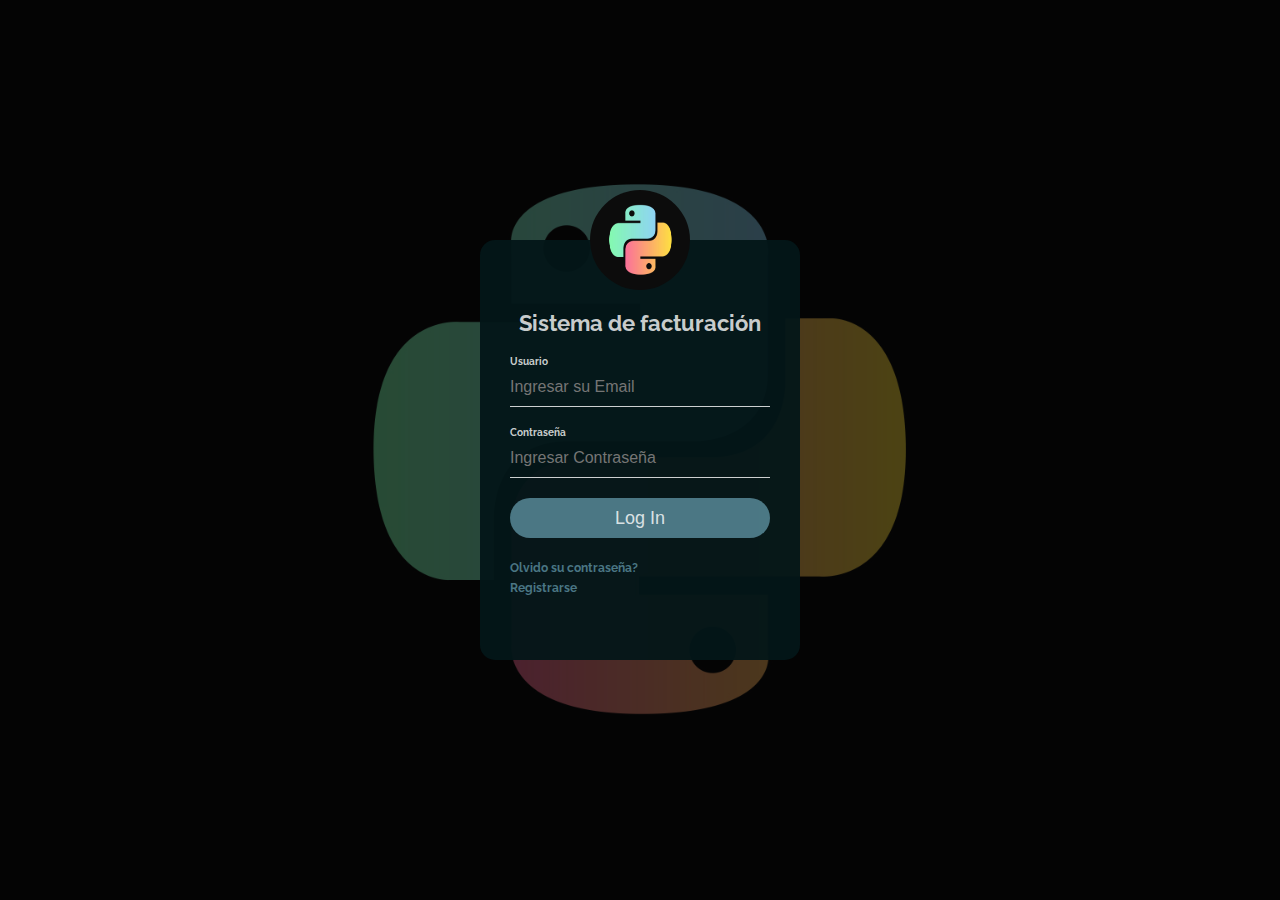
<file: frontend/index.html>
<!DOCTYPE html>
<html lang="es-AR">
  <head>
    <meta charset="utf-8" />
    <meta name="viewport" content="width=device-width, initial-scale=1.0" />
    <title>Login</title>
    <!-- <link rel="stylesheet" href="{{ url_for('static', filename='css/styles.css') }}"> -->
    <link rel="stylesheet" href="./static/css/styles.css" />
  </head>
  <body class="body">
    <div class="login-box">
      <img
        src="./static/img/logo_python2.png"
        class="avatar"
        alt="Avatar Image"
      />
      <h1>Sistema de facturación</h1>
      <form id="form-login">
        <!-- INPUT USUARIO -->
        <label for="username">Usuario</label>
        <input
          type="email"
          id="username"
          placeholder="Ingresar su Email"
          autocomplete="off"
          required
        />
        <!-- FIN INPUT USUARIO -->

        <!-- INPUT CONTRASEÑA -->
        <label for="password">Contraseña</label>
        <input
          type="password"
          id="password"
          placeholder="Ingresar Contraseña"
          required
        />
        <!-- FIN INPUT CONTRASEÑA -->

        <!-- BOTON & LINKS -->
        <input type="submit" onclick="iniciarSesion()" value="Log In" />

        <!-- <button class="button" type="button" onclick="iniciarSesion()">Iniciar Sesión</button> -->
        <a href="#">Olvido su contraseña?</a><br />
        <a href="./register.html">Registrarse</a>
        <!-- FIN BOTON & LINKS -->
      </form>
    </div>
    <script src="./static/js/main.js"></script>

    <script></script>
  </body>
</html>
</file>
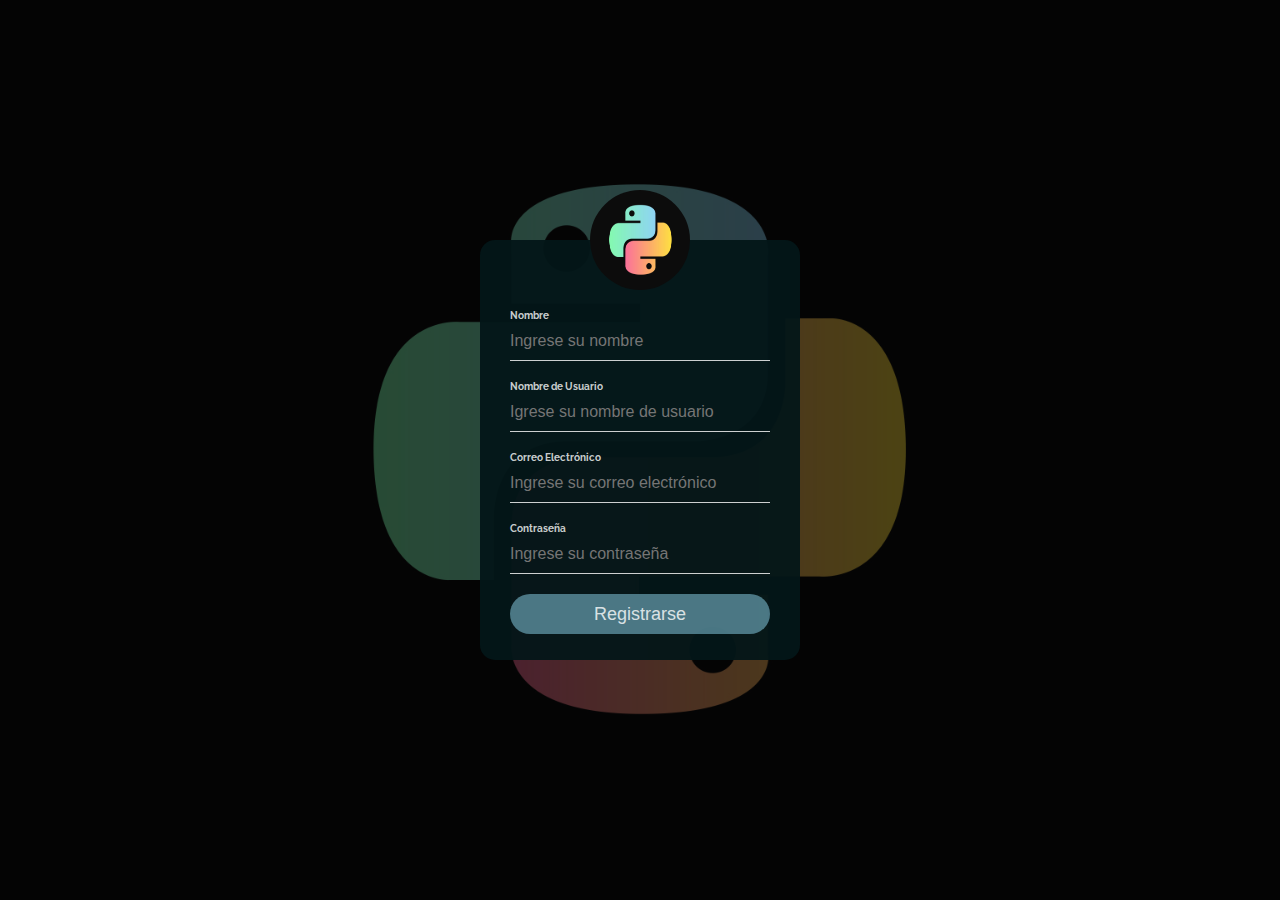
<file: frontend/register.html>
<!DOCTYPE html>
<html lang="es-AR">
  <head>
    <meta charset="utf-8" />
    <meta name="viewport" content="width=device-width, initial-scale=1.0" />
    <title>Registrarse</title>

    <link rel="stylesheet" href="./static/css/styles.css" />
  </head>
  <body class="body">
    <div class="register-box">
      <img
        src="./static/img/logo_python2.png"
        class="avatar"
        alt="Avatar Image"
      />

      <form id="form-register">
        <!-- INPUTS DE REGISTRO -->
        <label for="name">Nombre</label>
        <input
          type="text"
          id="name"
          placeholder="Ingrese su nombre"
          autocomplete="off"
          required
        />
        <label for="confirmPassword">Nombre de Usuario</label>
        <input
          type="text"
          id="username"
          placeholder="Igrese su nombre de usuario"
          autocomplete="off"
          required
        />
        <label for="email">Correo Electrónico</label>
        <input
          type="email"
          id="email"
          placeholder="Ingrese su correo electrónico"
          autocomplete="off"
          required
        />

        <label for="password">Contraseña</label>
        <input
          type="password"
          id="password"
          placeholder="Ingrese su contraseña"
          autocomplete="off"
          required
        />

        <!-- FIN DE INPUTS DE REGISTRO -->

        <!-- BOTÓN DE REGISTRO -->
        <input type="button" onclick="registerUser()" value="Registrarse" />
        <!-- <button type="button" onclick="registerUser()">Registrarse</button> -->
        <!-- FIN DE BOTÓN DE REGISTRO -->
      </form>
    </div>

    <!-- JAVASCRIPT -->
    <script src="./static/js/main.js"></script>
  </body>
</html>
</file>
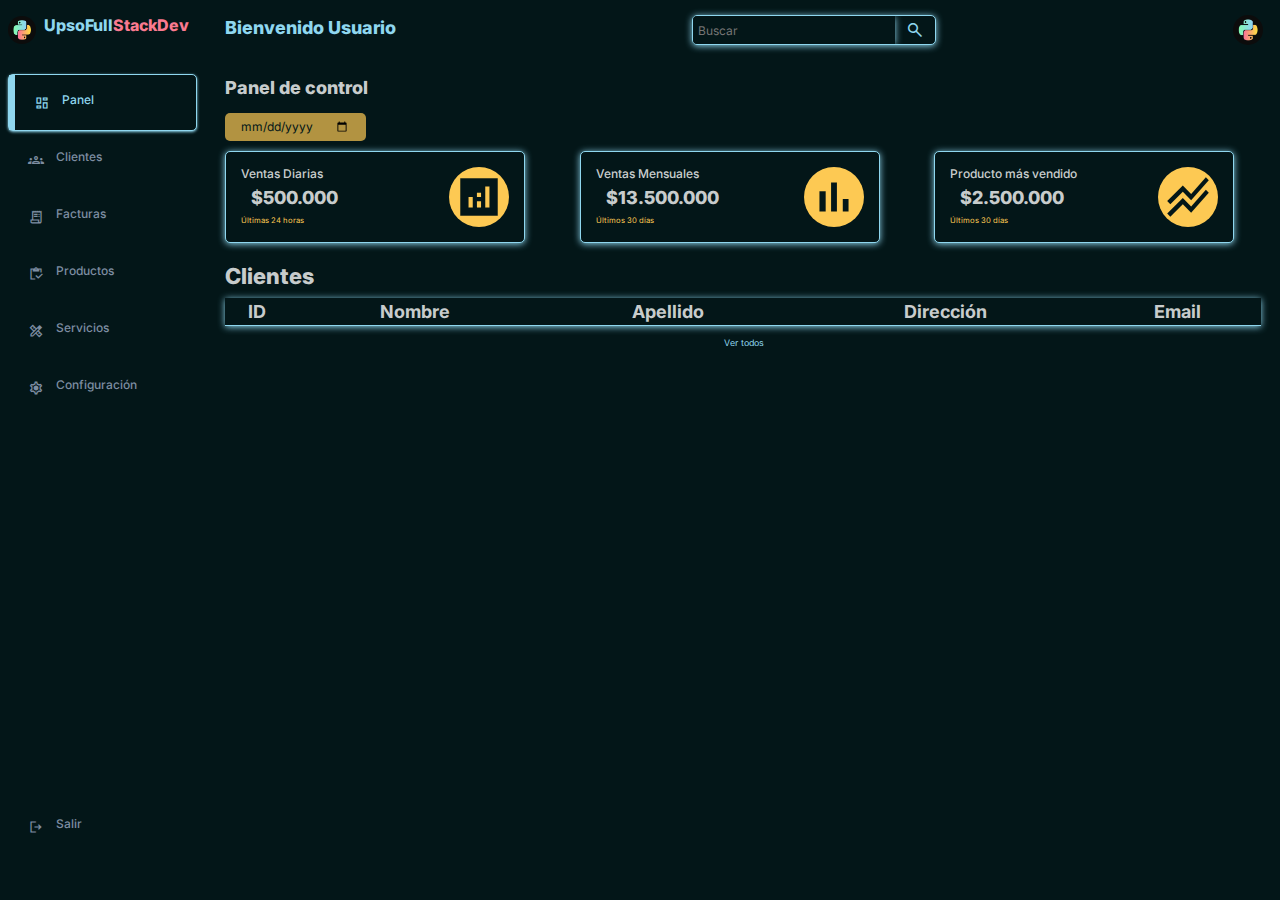
<file: frontend/templates/dashboard.html>
<!DOCTYPE html>
<html lang="es-AR">
  <head>
    <meta charset="UTF-8" />
    <meta name="viewport" content="width=device-width, initial-scale=1.0" />
    <title>Dashboard</title>

    <!-- ICONOS  Y  MATERIALES -->
    <link
      href="https://fonts.googleapis.com/icon?family=Material+Icons+Sharp"
      rel="stylesheet"
    />
    <link
      rel="stylesheet"
      href="https://fonts.googleapis.com/css2?family=Material+Symbols+Sharp"
    />
    <!-- BOOTSTRAP -->
    <link
      rel="stylesheet"
      href="	https://cdn.jsdelivr.net/npm/bootstrap@5.3.2/dist/css/bootstrap.min.css"
    />

    <!-- CSS PROPIO -->
    <link rel="stylesheet" href="../static/css/styles.css" />
  </head>
  <body class="db">
    <div class="container">
      <!-- ASIDE -->
      <aside>
        <div class="top">
          <a href="dashboard.html">
            <div class="logo">
              <img src="../static/img/logo_python2.png" alt="Logo" />
              <h2>UpsoFull<span class="danger">StackDev</span></h2>
            </div>
            <div class="close" id="close-btn">
              <span class="material-symbols-sharp"> close </span>
            </div>
          </a>
        </div>

        <div class="sidebar">
          <a href="./dashboard.html" class="active" data-view="dashboard">
            <span class="material-symbols-sharp"> dashboard </span>
            <h3>Panel</h3>
          </a>
          <a href="" data-view="clients">
            <span class="material-symbols-sharp"> groups </span>
            <h3>Clientes</h3>
          </a>
          <a href="">
            <span class="material-symbols-sharp"> receipt_long </span>
            <h3>Facturas</h3>
          </a>
          <a href="./products.html" data-view="products">
            <span class="material-symbols-sharp"> inventory </span>
            <h3>Productos</h3>
          </a>
          <a href="">
            <span class="material-symbols-sharp"> design_services </span>
            <h3>Servicios</h3>
          </a>
          <a href="">
            <span class="material-symbols-sharp"> settings </span>
            <h3>Configuración</h3>
          </a>
          <a href="">
            <span class="material-symbols-sharp"> logout </span>
            <h3>Salir</h3>
          </a>
        </div>
      </aside>
      <!-- FIN ASIDE -->

      <!-- HEADER -->
      <header>
        <h1>Bienvenido Usuario</h1>

        <div class="search-wrapper">
          <input type="search" placeholder="Buscar" />
          <span class="material-symbols-sharp"> search </span>
        </div>
        <div class="user-wrapper">
          <img src="../static/img/logo_python2.png" alt="Logo" />
        </div>
      </header>
      <!-- FIN HEADER -->

      <!-- MAIN CONTENT -->
      <main>
        <h1>Panel de control</h1>

        <div class="date">
          <input type="date" />
        </div>

        <!-- VENTAS -->
        <div class="insights">
          <div class="day-sales">
            <div class="middle">
              <div class="left">
                <h3>Ventas Diarias</h3>
                <h1>$500.000</h1>
                <small>Últimas 24 horas</small>
              </div>
            </div>
            <span class="material-icons-sharp"> analytics </span>
          </div>

          <div class="month-sales">
            <div class="middle">
              <div class="left">
                <h3>Ventas Mensuales</h3>
                <h1>$13.500.000</h1>
                <small>Últimos 30 días</small>
              </div>
            </div>
            <span class="material-icons-sharp"> bar_chart </span>
          </div>

          <div class="product-sales">
            <div class="middle">
              <div class="left">
                <h3>Producto más vendido</h3>
                <h1>$2.500.000</h1>
                <small>Últimos 30 días</small>
              </div>
            </div>
            <span class="material-icons-sharp"> stacked_line_chart </span>
          </div>
        </div>
        <!-- FIN VENTAS -->

        <!-- TABLA DE CLIENTES -->
        <div class="table-wrapper">
          <h2>Clientes</h2>
          <table>
            <thead>
              <tr>
                <th>ID</th>
                <th>Nombre</th>
                <th>Apellido</th>
                <th>Dirección</th>
                <th>Email</th>
                <th></th>
              </tr>
            </thead>

            <tbody id="user-table"></tbody>
          </table>
          <a href="#">Ver todos</a>
        </div>
        <!-- FIN TABLA DE CLIENTES -->
      </main>
    </div>
  </body>

  <script type="module" src="../static/js/scripts/dashboard.js"></script>
</html>
</file>
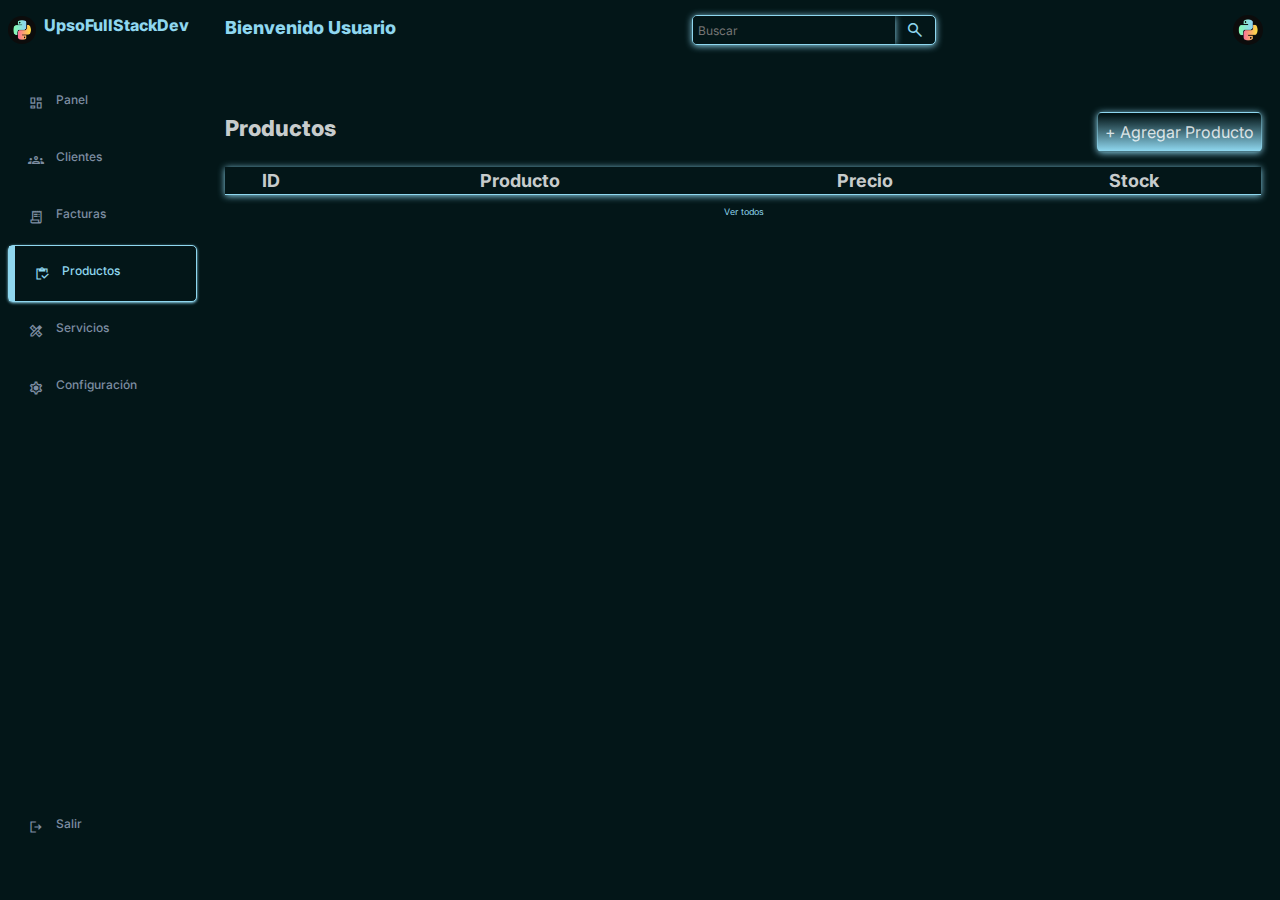
<file: frontend/templates/products.html>
<!DOCTYPE html>
<html lang="es-AR">
  <head>
    <meta charset="UTF-8" />
    <meta name="viewport" content="width=device-width, initial-scale=1.0" />
    <title>Productos</title>

    <!-- ICONOS  Y  MATERIALES -->
    <link
      href="https://fonts.googleapis.com/icon?family=Material+Icons+Sharp"
      rel="stylesheet"
    />
    <link
      rel="stylesheet"
      href="https://fonts.googleapis.com/css2?family=Material+Symbols+Sharp"
    />
    <!-- BOOTSTRAP -->
    <link
      rel="stylesheet"
      href="	https://cdn.jsdelivr.net/npm/bootstrap@5.3.2/dist/css/bootstrap.min.css"
    />

    <!-- CSS PROPIO -->
    <link rel="stylesheet" href="../static/css/styles.css" />
  </head>
  <body class="db">
    <div class="container">
      <!-- ASIDE -->
      <aside>
        <div class="top">
          <a href="dashboard.html">
            <div class="logo">
              <img src="../static/img/logo_python2.png" alt="Logo" />
              <h2>UpsoFullStackDev</h2>
            </div>
            <div class="close" id="close-btn">
              <span class="material-symbols-sharp"> close </span>
            </div>
          </a>
        </div>

        <div class="sidebar">
          <a href="./dashboard.html" data-view="dashboard">
            <span class="material-symbols-sharp"> dashboard </span>
            <h3>Panel</h3>
          </a>
          <a href="" data-view="clients">
            <span class="material-symbols-sharp"> groups </span>
            <h3>Clientes</h3>
          </a>
          <a href="">
            <span class="material-symbols-sharp"> receipt_long </span>
            <h3>Facturas</h3>
          </a>
          <a href="./products.html" data-view="products" class="active">
            <span class="material-symbols-sharp"> inventory </span>
            <h3>Productos</h3>
          </a>
          <a href="">
            <span class="material-symbols-sharp"> design_services </span>
            <h3>Servicios</h3>
          </a>
          <a href="">
            <span class="material-symbols-sharp"> settings </span>
            <h3>Configuración</h3>
          </a>
          <a href="">
            <span class="material-symbols-sharp"> logout </span>
            <h3>Salir</h3>
          </a>
        </div>
      </aside>
      <!-- FIN ASIDE -->

      <!-- HEADER -->
      <header>
        <h1>Bienvenido Usuario</h1>

        <div class="search-wrapper">
          <input type="search" placeholder="Buscar" />
          <span class="material-symbols-sharp"> search </span>
        </div>
        <div class="user-wrapper">
          <img src="../static/img/logo_python2.png" alt="Logo" />
        </div>
      </header>
      <!-- FIN HEADER -->

      <!-- MAIN CONTENT -->
      <main class="main-products">
        <!-- TABLA DE CLIENTES -->
        <div class="table-wrapper">
          <div class="tb-products">
            <h2>Productos</h2>

            <button
              
              type="button"
              class="myButton"
              data-bs-toggle="modal"
              data-bs-target="#exampleModal"
              >+ Agregar Producto</button
            >
          </div>
          <!-- Button trigger modal -->

          <!-- Modal -->
          <div
            class="modal fade"
            id="exampleModal"
            tabindex="-1"
            aria-labelledby="exampleModalLabel"
          >
            <div
              class="modal-dialog"
              style="
                box-shadow: 0 0.1rem 0.7rem var(--color2);
                border-radius: 10px;
              "
            >
              <div class="modal-content">
                <div
                  class="modal-header"
                  style="background-color: var(--color1)"
                >
                  <h1 class="modal-title fs-5" id="exampleModalLabel">
                    Agregar Producto
                  </h1>
                  <button
                    type="button"
                    class="btn-close"
                    data-bs-dismiss="modal"
                    aria-label="Close"
                    style="background-color: var(--color2)"
                  ></button>
                </div>
                <div class="modal-body" style="background-color: var(--color1)">
                  <form class="product-form">
                    <div>
                      <label for="name">Nombre del Producto: </label>
                      <input type="text" id="name" name="name" />
                    </div>
                    <div>
                      <label for="price">Precio: </label>
                      <input type="number" id="price" name="price" />
                    </div>
                    <div>
                      <label for="stock">Stock: </label>
                      <input type="number" id="stock" name="stock" />
                    </div>
                    <div>
                      <label for="description">Descripción: </label>
                      <textarea id="description" name="description"></textarea>
                    </div>
                  </form>
                </div>
                <div
                  class="modal-footer"
                  style="background-color: var(--color1)"
                >
                  <button
                    type="button"
                    class="myButton"
                    id="btn-agregar-producto"
                  >
                    Agregar
                  </button>
                </div>
              </div>
            </div>
          </div>

          <table>
            <thead>
              <tr>
                <th>ID</th>
                <th>Producto</th>
                <th>Precio</th>
                <th>Stock</th>
                <th></th>
              </tr>
            </thead>

            <tbody id="product-table"></tbody>
          </table>
          <a href="#">Ver todos</a>
        </div>
        <!-- FIN TABLA DE CLIENTES -->
      </main>
    </div>
  </body>

  <script type="module" src="../static/js/scripts/products.js"></script>

  <script
    src="https://cdn.jsdelivr.net/npm/@popperjs/core@2.11.8/dist/umd/popper.min.js"
    integrity="sha384-I7E8VVD/ismYTF4hNIPjVp/Zjvgyol6VFvRkX/vR+Vc4jQkC+hVqc2pM8ODewa9r"
    crossorigin="anonymous"
  ></script>
  <script
    src="https://cdn.jsdelivr.net/npm/bootstrap@5.3.2/dist/js/bootstrap.min.js"
    integrity="sha384-BBtl+eGJRgqQAUMxJ7pMwbEyER4l1g+O15P+16Ep7Q9Q+zqX6gSbd85u4mG4QzX+"
    crossorigin="anonymous"
  ></script>

</html>
</file>
<file: frontend/static/css/styles.css>
/* FUENTES */
@import url("https://fonts.googleapis.com/css2?family=Inter:wght@300;400;500;600;700&family=Raleway:wght@300;400;500;600;700&display=swap");

/* MISCELANEOUS */
@import url("./misc/variables.css");
@import url("./misc/normalize.css");

/* PAGINAS */
@import url("./pages/index.css");
@import url("./pages/dashboard.css");
@import url("./pages/register.css");
@import url("./pages/products.css");
</file>
